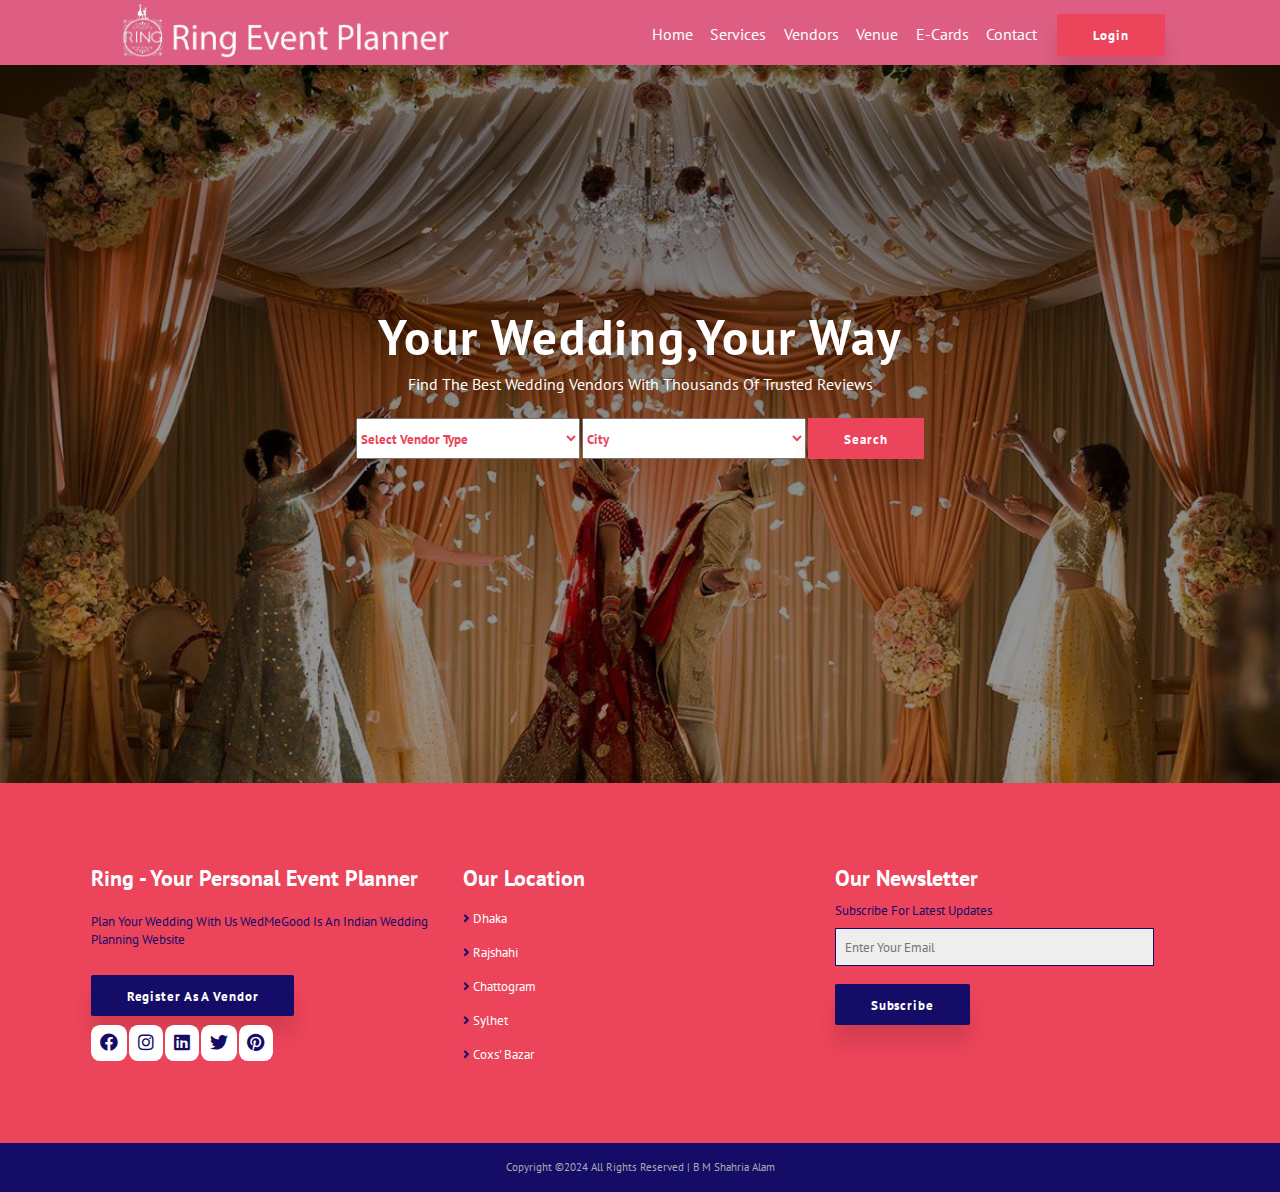
<file: index.html>
<!DOCTYPE html>
<html lang="en">

<head>
    <meta charset="UTF-8">
    <meta http-equiv="X-UA-Compatible" content="IE=edge">
    <meta name="viewport" content="width=device-width, initial-scale=1.0">
    <title>Ring Event Planner</title>
    <link rel="stylesheet" type="text/css" href="style.css">
    <link rel="stylesheet" href="https://cdnjs.cloudflare.com/ajax/libs/font-awesome/5.15.4/css/all.min.css">
</head>

<body>  
    <header class="head">
        <a href="#" class="logo"><image class="logo1" src="Image/logo1.png"></image></a>
        <nav class="navbar ">
            <a href="#" class="active">Home</a>
            <a href="services.html">Services</a>
            <a href="vendors.html">Vendors</a>
            <a href="venue.html">Venue</a>
            <a href="ecard.html">E-cards</a>
            <a href="#contact">Contact</a>
            <a href="https://apex.oracle.com/pls/apex/r/alve/electricity-billing-system-for-desco/login?session=12356582775184"> 
                <button class="btn1">Login</button></a>
           
        </nav>
        <div id="menu-bar"><i class="fas fa-bars"></i></div>
    </header>
    <!---------------------------Home--------------------->
    <section class="home" id="home">
        <form action="#">
            <div class="search-box">
                <h1>Your Wedding,Your Way</h1>
                <p>Find the best wedding vendors with thousands of trusted reviews</p>
        <select type="text" class="search-field">
            <option disabled selected>Select vendor type</option>
            <option value="Wedding Venues">Wedding Venues</option>
            <option value="Family makeup">Family makeup</option>
            <option value="bridal makeup">Bridal Makeup</option>
            <option value="Groom Wear">Groom Wear</option>
            <option value="Wedding Decoration">Wedding decoration</option>
        </select>
        <select type="text" class="search-field">
            <option disabled selected>City</option>
            <option value="Dhaka">Dhaka</option>
            <option value="Rajshahi">Rajshahi</option>
            <option value="Chattogram">Chattogram</option>
            <option value="Sylhet">Sylhet</option>
        </select>
                <button class="btn">Search</button>
            </div>
        </form>
    </section>



    <!--------------------------------------------footer section--------------------------->
    <footer id="contact">
        <div class="container">
            <div class="f-container">
                <h2>Ring - Your Personal Event Planner</h2><br>
                <p>Plan your wedding with Us WedMeGood is an Indian Wedding Planning Website </p>
                <div>
                    <button class="btn">Register as a Vendor</button>
                </div>
                <div class="social">
                    <i class="fab fa-facebook"></i>
                    <i class="fab fa-instagram"></i>
                    <i class="fab fa-linkedin"></i>
                    <i class="fab fa-twitter"></i>
                    <i class="fab fa-pinterest"></i>
                </div>
            </div>
            <div class="f-container">
                <h2>Our Location</h2>
                <a href="#"><i class="fas fa-angle-right"></i>Dhaka</a>
                <a href="#"><i class="fas fa-angle-right"></i>Rajshahi</a>
                <a href="#"><i class="fas fa-angle-right"></i>Chattogram</a>
                <a href="#"><i class=" fas fa-angle-right "></i>Sylhet</a>
                <a href="# "><i class="fas fa-angle-right "></i>Coxs' Bazar</a>
                </div>
                
                <div class="f-container ">
                    <h2>Our Newsletter</h2>
                    <p>Subscribe for latest updates</p>
                    <input type="text " placeholder="Enter Your Email ">
                    <button class="btn ">Subscribe</button>
                    </div>
            </div>
        </footer>
        <div class="copyright ">
            <p>Copyright ©2024 All Rights Reserved | B M Shahria Alam
        </div>
</body>
<script>
     let menu = document.querySelector('#menu-bar');
    let head = document.querySelector('.head .navbar');

    menu.onclick = () => {
        head.classList.toggle('active');
    };

    window.onscroll = () => {
        head.classList.remove('active');
        if (window.scrollY > 60) {
            document.querySelector('#menu-bar').classList.add('active');
        } else {
            document.querySelector('#menu-bar').classList.remove('active');
        }
    };
</script>    
</html>
</file>
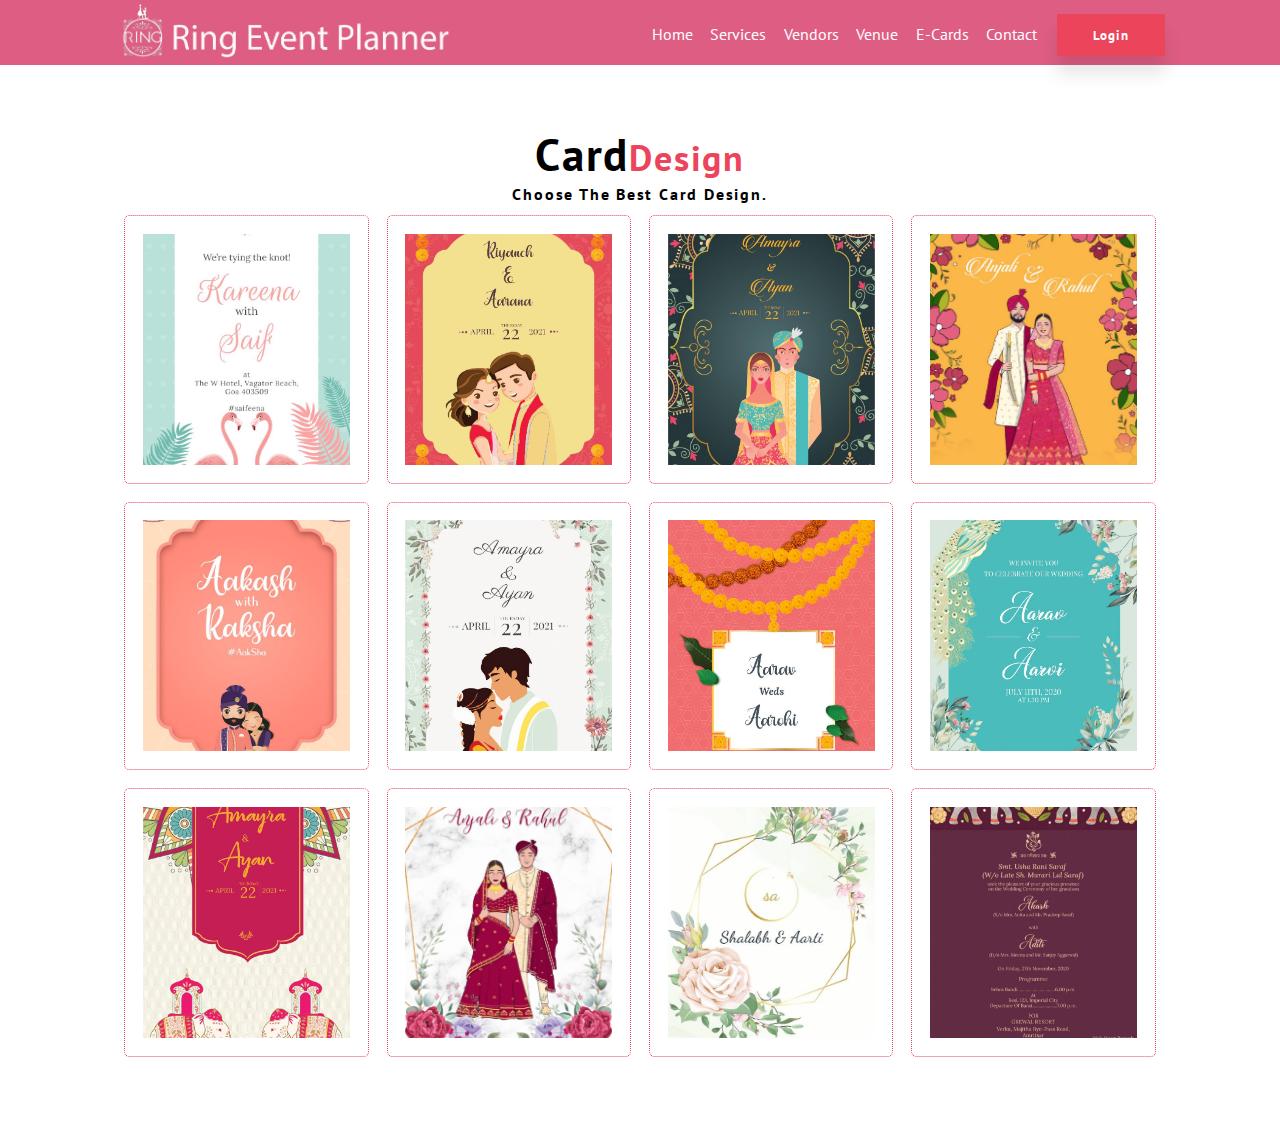
<file: ecard.html>
<!DOCTYPE html>
<html lang="en">
<head>
    <meta charset="UTF-8">
    <meta http-equiv="X-UA-Compatible" content="IE=edge">
    <meta name="viewport" content="width=device-width, initial-scale=1.0">
    <title>E-card</title>
    <link rel="stylesheet" type="text/css" href="style.css">
    <link rel="stylesheet" href="https://cdnjs.cloudflare.com/ajax/libs/font-awesome/5.15.4/css/all.min.css">
</head>
<body>
    <header class="head">
        <a href="index.html" class="logo"><image class="logo1" src="Image/logo1.png"></image></a>
        <nav class="navbar ">
            <a href="index.html" class="active">Home</a>
            <a href="services.html">Services</a>
            <a href="vendors.html">Vendors</a>
            <a href="venue.html">Venue</a>
            <a href="#invite">E-cards</a>
            <a href="#contact">Contact</a>
            <a href="https://apex.oracle.com/pls/apex/r/alve/electricity-billing-system-for-desco/login?session=12356582775184"> 
                <button class="btn1">Login</button></a>
        </nav>
        <div id="menu-bar"><i class="fas fa-bars menu-bar1"></i></div>
    </header>
     <!------------------E-invitation------------------>
     <section class="invite" id="invite">
        <div class="title">
            <h1>Card<span>Design</span></h1>
            <p>Choose the best card Design.</p>
        </div>
        <div class="invitation-row">
            <div class="invitation-box">
                <img src="Image/card-1.jpg" alt="">
            </div>
            <div class="invitation-box">
                <img src="Image/card-2.jpg" alt="">
            </div>
            <div class="invitation-box">
                <img src="Image/card-3.jpg" alt="">
            </div>
            <div class="invitation-box">
                <img src="Image/card-4.jpg" alt="">
            </div>
            <div class="invitation-box">
                <img src="Image/card-5.jpg" alt="">
            </div>
            <div class="invitation-box">
                <img src="Image/card-6.jpg" alt="">
            </div>
            <div class="invitation-box">
                <img src="Image/card-7.jpg" alt="">
            </div>
            <div class="invitation-box">
                <img src="Image/card-8.jpg" alt="">
            </div>
            <div class="invitation-box">
                <img src="Image/card-9.jpg" alt="">
            </div>
            <div class="invitation-box">
                <img src="Image/card-10.jpg" alt="">
            </div>
            <div class="invitation-box">
                <img src="Image/card-11.jpg" alt="">
            </div>
            <div class="invitation-box">
                <img src="Image/card-12.jpg" alt="">
            </div>
        </div>
    </section>

</body>
</html>
</file>
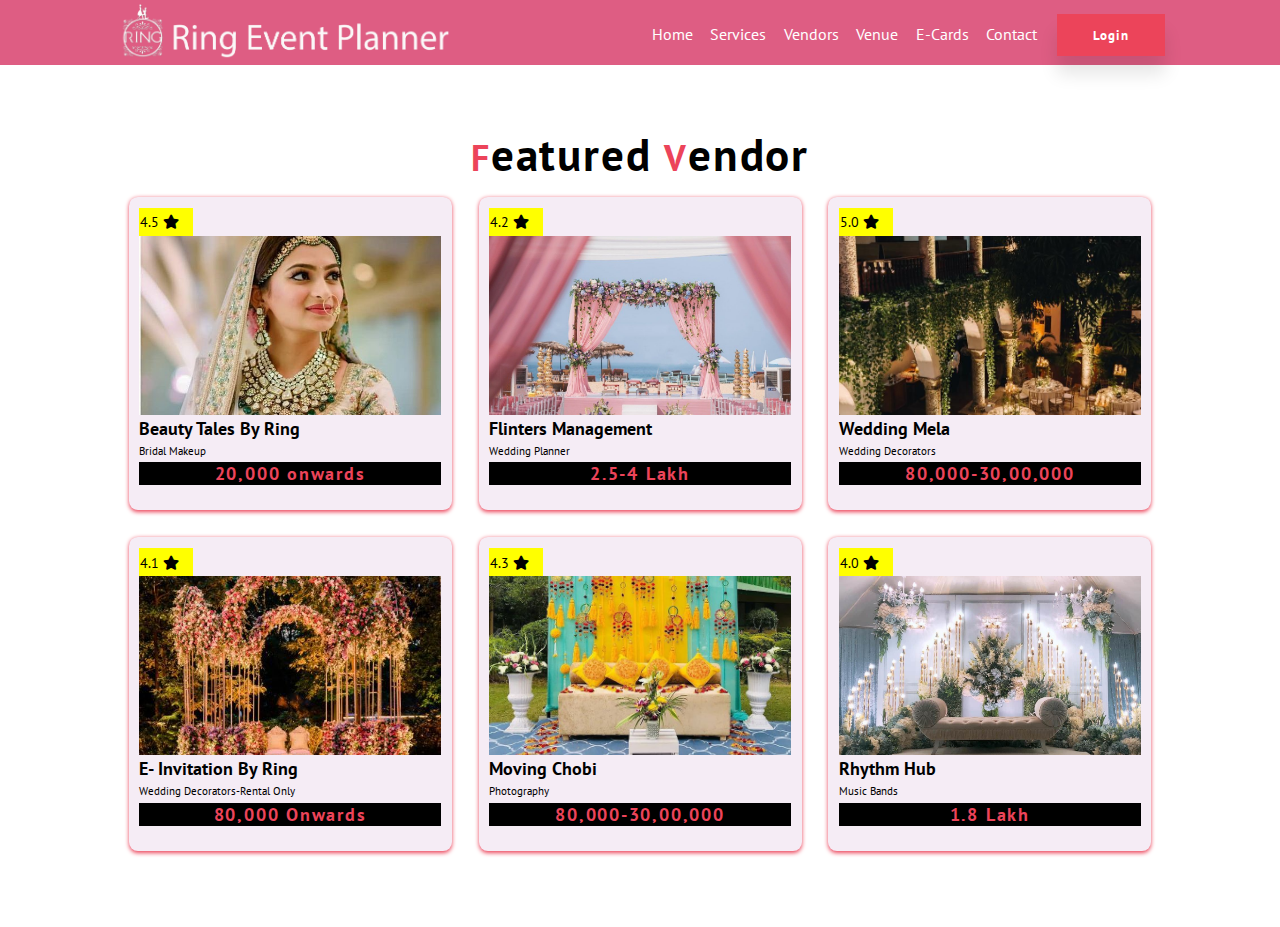
<file: vendors.html>
<!DOCTYPE html>
<html lang="en">
<head>
    <meta charset="UTF-8">
    <meta name="viewport" content="width=device-width, initial-scale=1.0">
    <meta http-equiv="X-UA-Compatible" content="IE=edge">
    <title>Vendors</title>
    <link rel="stylesheet" type="text/css" href="style.css">
    <link rel="stylesheet" href="https://cdnjs.cloudflare.com/ajax/libs/font-awesome/5.15.4/css/all.min.css">
</head>
<body>
    <header class="head">
        <a href="index.html" class="logo"><image class="logo1" src="Image/logo1.png"></image></a>
        <nav class="navbar ">
            <a href="index.html" class="active">Home</a>
            <a href="services.html">Services</a>
            <a href="#vendor">Vendors</a>
            <a href="venue.html">Venue</a>
            <a href="ecard.html">E-cards</a>
            <a href="#contact">Contact</a>
            <a href="https://apex.oracle.com/pls/apex/r/alve/electricity-billing-system-for-desco/login?session=12356582775184"> 
                <button class="btn1">Login</button></a>
        </nav>
        <div id="menu-bar"><i class="fas fa-bars menu-bar1"></i></div>
    </header>

    <!-----------------------------vendor------------------->
    <section class="vendor" id="vendor">
        <div class="title">
            <h1><span>F</span>eatured <span>V</span>endor</h1>
        </div>
        <div class="vendor-list">
            <div class="vendor-row">
                <div class="rate">4.5&nbsp;<i class="fa fa-star" aria-hidden="true"></i></div>
                <img src="Image/im1.jpg" alt="img">
                <h2>Beauty tales by Ring</h2>
                <p>Bridal Makeup</p>
                <h3>20,000 onwards</h3>
            </div>
            <div class="vendor-row">
                <div class="rate">4.2&nbsp;<i class="fa fa-star" aria-hidden="true"></i></div>
                <img src="Image/im2.jpg" alt="img">
                <h2>Flinters Management</h2>
                <p>Wedding Planner</p>
                <h3>2.5-4 Lakh</h3>
            </div>
            <div class="vendor-row">
                <div class="rate">5.0&nbsp;<i class="fa fa-star" aria-hidden="true"></i></div>
                <img src="Image/im3.jpg" alt="img">
                <h2>Wedding Mela</h2>
                <p>Wedding Decorators</p>
                <h3>80,000-30,00,000</h3>
            </div>
            <div class="vendor-row">
                <div class="rate">4.1&nbsp;<i class="fa fa-star" aria-hidden="true"></i></div>
                <img src="Image/im4.jpg" alt="img">
                <h2>E- Invitation by Ring</h2>
                <p>Wedding Decorators-Rental Only</p>
                <h3>80,000 Onwards</h3>
            </div>
            <div class="vendor-row">
                <div class="rate">4.3&nbsp;<i class="fa fa-star" aria-hidden="true"></i></div>
                <img src="Image/im5.jpg" alt="img">
                <h2>Moving Chobi</h2>
                <p>Photography</p>
                <h3>80,000-30,00,000</h3>
            </div>
            <div class="vendor-row">
                <div class="rate">4.0&nbsp;<i class="fa fa-star" aria-hidden="true"></i></div>
                <img src="Image/im6.jpg" alt="img">
                <h2>Rhythm Hub</h2>
                <p>Music bands</p>
                <h3>1.8 Lakh</h3>
            </div>
        </div>
    </section>
</body>
</html>
</file>
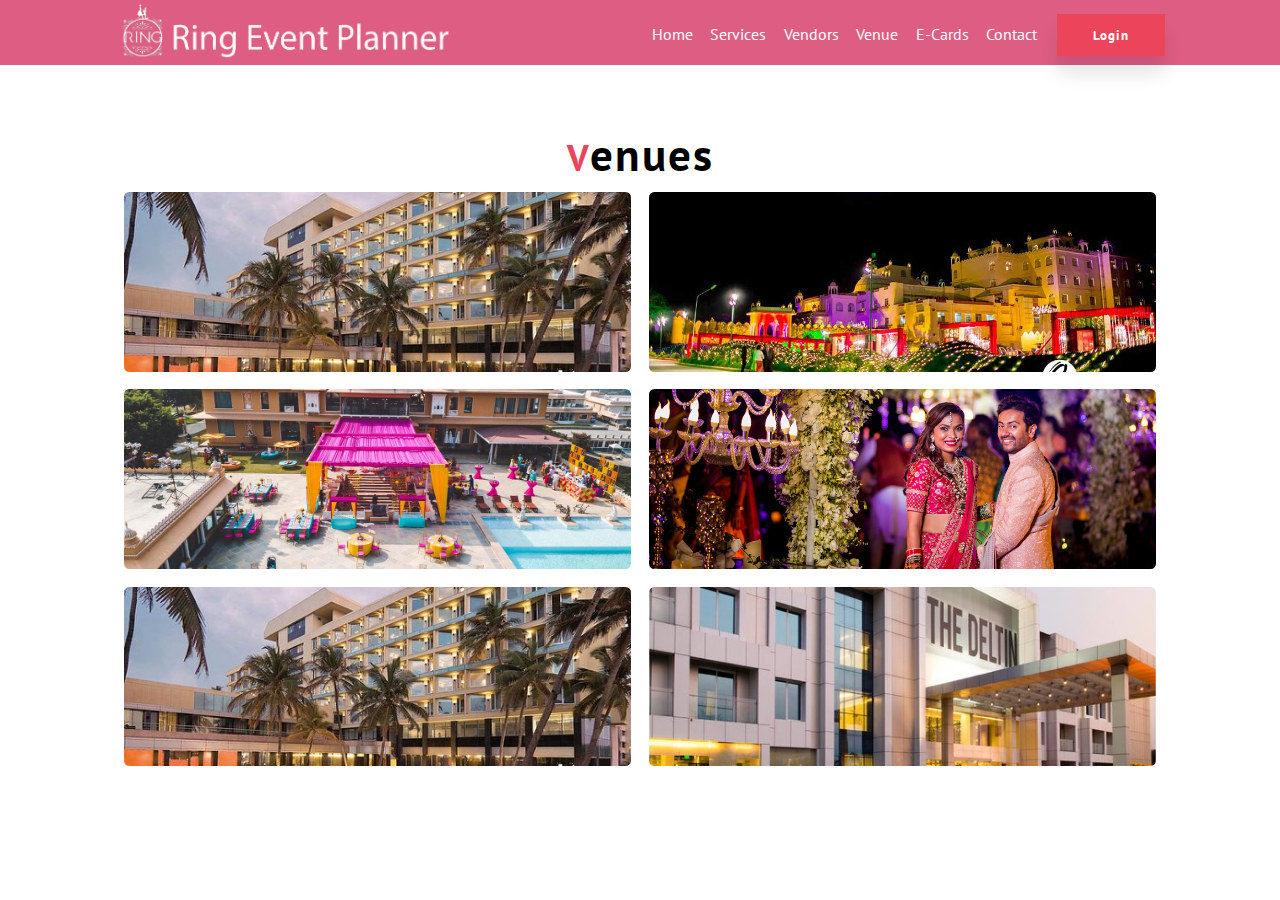
<file: venue.html>
<!DOCTYPE html>
<html lang="en">
<head>
    <meta charset="UTF-8">
    <meta name="viewport" content="width=device-width, initial-scale=1.0">
    <meta http-equiv="X-UA-Compatible" content="IE=edge">
    <title>Venue</title>
    <link rel="stylesheet" type="text/css" href="style.css">
    <link rel="stylesheet" href="https://cdnjs.cloudflare.com/ajax/libs/font-awesome/5.15.4/css/all.min.css">
</head>
<body>
    <header class="head">
        <a href="index.html" class="logo"><image class="logo1" src="Image/logo1.png"></image></a>
        <nav class="navbar ">
            <a href="index.html" class="active">Home</a>
            <a href="services.html">Services</a>
            <a href="vendors.html">Vendors</a>
            <a href="#venue">Venue</a>
            <a href="ecard.html">E-cards</a>
            <a href="#contact">Contact</a>
            <a href="https://apex.oracle.com/pls/apex/r/alve/electricity-billing-system-for-desco/login?session=12356582775184"> 
                <button class="btn1">Login</button></a>
        </nav>
        <div id="menu-bar"><i class="fas fa-bars menu-bar1"></i></div>
    </header>

    <!----------------------------venue Section-------------->
    <section class="venue" id="venue">
        <div class="title">
            <h1><span>V</span>enues</h1>
        </div>
        <div class="venue-list">
            <div class="venue-box">
                <img src="Image/venue-5.jpg" alt="img">
                <div class="venue-info">
                    <h2>Goa</h2>
                    <p>Azaya Beach Resort, Goa</p>
                    <button class="btn">More Info</button>
                </div>
            </div>
            <div class="venue-box">
                <img src="Image/venue-2.jpg" alt="img">
                <div class="venue-info">
                    <h2>Jaipur</h2>
                    <p>The Raj Palace</p>
                    <button class="btn">More Info</button>
                </div>
            </div>
            <div class="venue-box">
                <img src="Image/venue-3.jpg" alt="img">
                <div class="venue-info">
                    <h2>Udaipur</h2>
                    <p>Taj Aravalli Resort and Spa</p>
                    <button class="btn">More Info</button>
                </div>
            </div>
            <div class="venue-box">
                <img src="Image/venue-4.jpg" alt="img">
                <div class="venue-info">
                    <h2>Thailand</h2>
                    <p>Prince Palace Hotel</p>
                    <button class="btn">More Info</button>
                </div>
            </div>
            <div class="venue-box">
                <img src="Image/venue-5.jpg" alt="img">
                <div class="venue-info">
                    <h2>Mumbai</h2>
                    <p>Grand Banquet, Chembur</p>
                    <button class="btn">More Info</button>
                </div>
            </div>
            <div class="venue-box">
                <img src="Image/venue-6.jpg" alt="img">
                <div class="venue-info">
                    <h2>Daman</h2>
                    <p>The Deltin,Daman</p>
                    <button class="btn">More Info</button>
                </div>
            </div>
        </div>
    </section>
</body>
</html>
</file>
<file: style.css>
@import url('https://fonts.googleapis.com/css2?family=PT+Sans:ital@0;1&display=swap');
:root {
    --clr1: rgb(21, 12, 104);
    --clr2: rgb(236, 68, 90);
    --clr3: #fff;
    --clr4: #000;
    --clr5: lightgray;
    --clr6: yellow;
}

* {
    margin: 0;
    padding: 0;
    box-sizing: border-box;
    text-decoration: none;
    text-transform: capitalize;
    font-family: 'PT Sans', sans-serif;
    box-sizing: border-box;
}

html {
    font-size: 56%;
    overflow-x: hidden;
    scroll-behavior: smooth;
}

html::-webkit-scrollbar {
    width: 1rem;
}

html::-webkit-scrollbar-thumb {
    background: #DE5D83;
}

section {
    padding: 7rem 9%;
    margin-top: 7rem;
}

section h3 {
    font-size: 3rem;
    color: var(--clr2);
    text-transform: none;
    text-align: center;
    letter-spacing: .2rem;
}

section p {
    color: var(--clr3);
    font-size: 1.5rem;
    text-transform: capitalize;
    line-height: 2.5rem;
    justify-content: flex-start;
}

section h4 {
    margin: 0 0 1rem 30rem;
    width: 40%;
    font-size: 4rem;
    color: var(--clr3);
    text-transform: uppercase;
    text-align: center;
    align-items: center;
    letter-spacing: .2rem;
    background: var(--clr1);
}

.btn {
    margin-top: 2rem;
    padding: 1.3rem 4rem;
    font-size: 1.5rem;
    text-transform: capitalize;
    letter-spacing: .1rem;
    font-weight: 600;
    color: var(--clr3);
    background-color: var(--clr2);
    border: none;
    box-shadow: 0rem 2rem 2rem rgba(0, 0, 0, 0.1);
    transition: all 0.3s ease 0s;
    cursor: pointer;
    outline: none;
}

.btn:hover {
    transform: translateY(-1rem);
    transition: all .5s ease;
}
.btn1 {
    
    margin-left: 2px;
    padding: 1.3rem 4rem;
    font-size: 1.5rem;
    text-transform: capitalize;
    letter-spacing: .1rem;
    font-weight: 600;
    color: var(--clr3);
    background-color: var(--clr2);
    border: none;
    box-shadow: 0rem 2rem 2rem rgba(0, 0, 0, 0.1);
    transition: all 0.3s ease 0s;
    cursor: pointer;
    outline: none;
}

.btn1:hover {
    transform: translateY(-1rem);
    transition: all .5s ease;
}
.title {
    text-align: center;
    font-family: sans-serif;
    font-size: 2.5rem;
    letter-spacing: .2rem;
}

.title span {
    color: var(--clr2);
    font-size: 4rem;
}

.title p {
    font-size: 1.8rem;
    font-weight: 600;
    color: var(--clr4);
}


/*----------------------header section---------------*/

.head {
    position: fixed;
    top: 0;
    left: 0;
    right: 0;
    z-index: 1000;
    background: #DE5D83;
    padding: 1.5rem 9%;
    padding-bottom: 0%;
    padding-top: .5rem;
    display: flex;
    align-items: center;
    justify-content: space-between;
}

.fa-heart {
    color: red;
}
.logo1{
    height: 55px;
    width: 340px;
}
.head .logo {
    font-size: 2.5rem;
    color: var(--clr3);
    font-weight: 600;
    letter-spacing: .1rem;
}

span {
    color: var(--clr5);
    font-size: 2.5rem;
}

.head .navbar {
    font-size: 1.8rem;
    justify-content: space-between;
    font-weight: 500;
}

.head .navbar a {
    padding-left: 1.5rem;
    color: var(--clr3);
}

.head .navbar a:hover{
    color: crimson;
}
#menu-bar {
    display: none;
    color: var(--clr3);
}


/*----------------------Home-------------*/

.home {
    background: linear-gradient(rgba(0, 0, 0, 0.5), rgba(0, 0, 0, 0.4)), url("Image/back-1.jpg");
    background-position: center;
    background-repeat: no-repeat;
    background-size: cover;
    justify-content: center;
    align-items: center;
    height: 80vh;
}

.search-box {
    margin: 20rem 0 0 0;
    color: var(--clr3);
    text-align: center;
}

.search-box h1 {
    font-size: 5.5rem;
    text-transform: capitalize;
    font-weight: 600;
    letter-spacing: .2rem;
}

.search-box p {
    font-size: 1.8rem;
    margin: .5rem 0;
}

.search-field {
    width: 25rem;
    height: 4.5rem;
    font-size: 1.5rem;
    font-weight: 600;
    color: var(--clr2);
}

@media(max-width:767px) {
    .search-box h1 {
        font-size: 4rem;
    }
    .search-field {
        width: 15rem;
    }
}


/*-------------------services--------------*/

.services-row {
    display: flex;
    justify-content: center;
    flex-wrap: wrap;
    align-items: center;
}

.services-col {
    height: 22rem;
    color: rgb(236, 68, 90);
    background: url("Image/back-2.png");
    background-color: lightgray;
    background-position: center;
    background-size: cover;
    border-radius: 15px;
    flex: 1 1 25rem;
    padding: 1.2rem;
    margin: 1.5rem;
}


.services-col:hover{
    box-shadow: 6px 12px 10px cadetblue;
}
.services-col i {
    padding: 2.2rem;
    border: none;
    background: aliceblue;
    border-radius: 5rem;
    font-size: 2.8rem;
}

.services-col h2 {
    padding: 1rem 0;
    font-size: 2rem;
    color: #000;
}

.services-col p {
    font-size: 1.2rem;
    color: #000;
}

@media (max-width:767px) {
    .service {
        margin-bottom: 30rem;
    }
}


/*----------------------vendor section------------*/

.vendor-list {
    align-items: center;
    justify-content: center;
    display: flex;
    flex-wrap: wrap;
}

.vendor .vendor-row {
    max-width: 1300px;
    background: rgb(245, 236, 245);
    height: 35rem;
    flex: 1 1 30rem;
    padding: 1.2rem;
    margin: 1.5rem;
    border-radius: 1rem;
    box-shadow: 0 .2rem .5rem rgb(236, 68, 90);
}

.vendor-row:hover {
    transition: 1s cubic-bezier(0.075, 0.82, 0.165, 1);
    transform: rotate(5deg);
}

.vendor-row .rate {
    width: 6rem;
    padding: .5rem .1rem;
    color: #000;
    border: none;
    background: var(--clr6);
    font-size: 1.6rem;
    font-weight: 400;
}

.vendor .vendor-row img {
    height: 20rem;
    width: 100%;
    object-fit: cover;
}

.vendor-row h2 {
    font-size: 2rem;
    font-weight: 600;
}

.vendor-row p {
    font-size: 1.2rem;
    font-weight: 500;
    color: var(--clr4);
}

.vendor h3 {
    font-size: 2rem;
    color: var(clr2);
    background: var(--clr4);
}

/*----------------------------Cataring-----------------*/
.Card{
    max-width: 300px ;
    margin-top: 6000px;
    margin: 10px;
    box-sizing: border-box;
    box-shadow: 1px 2px 4px black;

}

.i1{
    width: 100%;
}

.Card_body {
    padding: 5px;
    background-color: darkred;
}

.Card_body .Card_title{
    font-size: 2rem;
    text-align: center;
    color: white;
}

.Card_body .Card_des{
    padding: 5px;
    text-align: justify;
    line-height: 1.5;
    color: white;
}

.Card:hover{
    box-shadow: 6px 12px 10px palevioletred;
}


.Card_container{
    box-sizing: border-box;
    display: flex;
    flex-wrap: wrap;
    justify-content: center;
    
    padding: 20px 2px;
    margin-top: 100px;
}
/*----------------------------venue section-----------------*/

.venue .venue-list {
    display: flex;
    align-items: center;
    justify-content: center;
    flex-wrap: wrap;
}

.venue .venue-list .venue-box {
    flex: 1 1 50rem;
    margin: 1rem;
    position: relative;
    border-radius: .6rem;
    overflow: hidden;
    height: 20rem;
}

.venue .venue-list .venue-box img {
    height: 100%;
    width: 100%;
    object-fit: cover;
}

.venue .venue-list .venue-box .venue-info {
    display: flex;
    flex-flow: column;
    align-items: center;
    justify-content: center;
    position: absolute;
    top: 0;
    left: 0;
    height: 100%;
    width: 100%;
    color: #fff;
    background: rgba(46, 39, 40, 0.5);
    transform: scale(1.3);
    opacity: 0;
    transition: 1s ease;
}

.venue .venue-list .venue-box:hover .venue-info {
    transform: scale(1);
    opacity: 1;
}

.venue .venue-list .venue-box .venue-info h2 {
    letter-spacing: .1rem;
    font-size: 3rem;
}

.venue .venue-list .venue-box .venue-info p {
    letter-spacing: .1rem;
    font-size: 2rem;
}

.venue .venue-list .venue-box .venue-info .btn {
    width: 12rem;
    height: 4rem;
    margin: 1rem;
    padding: .6rem;
    letter-spacing: .1rem;
    font-size: 1.6rem;
    font-weight: 700;
    color: #fff;
    background: rgb(236, 68, 90);
    border: none;
    border-radius: .5rem;
}


/*--------------------------e-invitation section-----------*/

.invite .invitation-row {
    display: flex;
    align-items: center;
    justify-content: center;
    flex-wrap: wrap;
}

.invite .invitation-row .invitation-box {
    flex: 1 1 25rem;
    margin: 1rem;
    position: relative;
    border: .2rem dotted var(--clr2);
    padding: 2rem;
    border-radius: .6rem;
    overflow: hidden;
    height: 30rem;
}

.invite .invitation-row .invitation-box:hover {
    transition: .5s ease;
    transform: translateY(-2rem);
}

.invite .invitation-row .invitation-box img {
    height: 100%;
    width: 100%;
    object-fit: cover;
}


/*---------------------------footer section-------------*/

footer {
    padding: 5rem 5%;
}

#contact {
    background-color: var(--clr2);
}

.container {
    padding: 3rem;
    display: grid;
    grid-template-columns: 1fr 1fr 1fr;
    grid-gap: 2rem;
}

.f-container h2 {
    font-size: 2.5rem;
    color: var(--clr3);
    padding: 1rem 0;
}

.f-container a {
    font-size: 1.4rem;
    text-decoration: none;
    color: var(--clr3);
    padding: 1rem 0;
    display: block;
}

.f-container a:hover {
    transform: translateX(.5rem);
    transition: .5s ease;
}

.f-container i {
    padding-right: .5rem;
    color: var(--clr1);
}

.f-container p {
    padding-bottom: 1rem;
    font-size: 1.5rem;
    color: var(--clr1);
}

.f-container input {
    width: 90%;
    padding: 1rem;
    background: #eee;
    border: .2rem solid var(--clr1);
}

.f-container .btn {
    background: var(--clr1);
    color: #fff;
    cursor: pointer;
    margin-top: 2rem;
    border-radius: .2rem;
}

.f-container .social i {
    margin-top: 1rem;
    font-size: 2rem;
    background: var(--clr3);
    border-radius: 1rem;
    padding: 1rem;
}

.f-container .social i:hover {
    transform: rotate(360deg);
    transition: 1s ease;
}

.footer-content {
    padding: 2rem 0;
    text-align: center;
}

.footer-content h1 {
    font-size: 3rem;
    color: #aaa;
}

.copyright {
    padding: 2rem 0;
    text-align: center;
    background: var(--clr1);
    color: #fff;
    font-size: 1.5rem;
}

.copyright p {
    font-size: 1.2rem;
    color: #aaa;
}


/*----------------------media Query-------------------*/

@media(max-width:1200px) {
    html {
        font-size: 55%;
    }
    .head {
        padding: 3rem;
    }
    section {
        padding: 3rem 2rem;
    }
}

@media(max-width:991px) {
    html {
        font-size: 55%;
    }
    .head {
        padding: 3rem;
    }
    #menu-bar {
        display: inline-block;
        font-size: 2rem;
    }
    
    .navbar {
        position: absolute;
        top: 99%;
        left: 0;
        right: 0;
        background: cornflowerblue;
        clip-path: polygon(0 0, 100% 0%, 100% 0, 0 0);
    }
    .head .navbar.active {
        clip-path: polygon(0 0, 100% 0%, 100% 100%, 0% 100%);
    }
    .navbar a {
        display: block;
        margin: 2rem;
    }
    .inner-content {
        margin-top: 2rem;
    }
    .service,
    .vendor-list,
    .venue-list,
    .invitation-row,
    .container {
        display: inline-block;
    }
    .in-box {
        margin-bottom: 2rem;
    }
    .blog-content {
        padding: 1rem;
    }
    section h4 {
        font-size: 3rem;
        margin-left: 10rem;
        text-align: center;
    }
}

@media(max-width:768px) {
    .home-content {
        display: inline-block;
    }
    .home .inner-content {
        text-align: center;
    }
    .home .inner-content-img img {
        width: 35rem;
        align-items: center;
    }
}

@media(max-width:450px) {
    html {
        font-size: 50%;
    }
    .head {
        padding: 3rem;
    }
}
</file>
